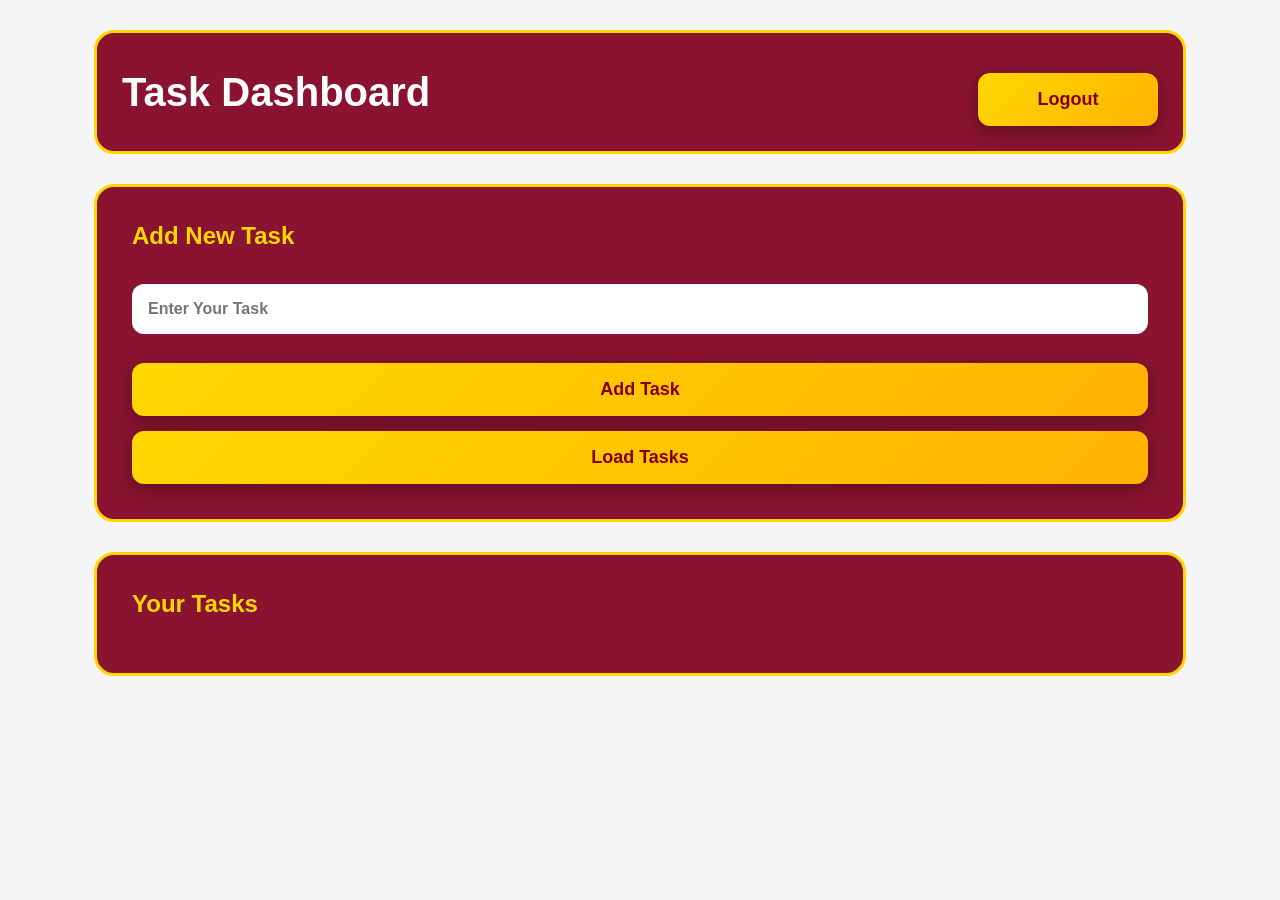
<file: home.html>
<!DOCTYPE html>
<html>
<head>
    <title>Dashboard</title>
    <link rel="stylesheet" href="style.css">
</head>
<body>

<div class="dashboard-container">

    <div class="navbar">

        <h1>Task Dashboard</h1>

        <button class="logout-btn" onclick="logout()">Logout</button>

    </div>

    <div class="task-box">

        <h2>Add New Task</h2>

        <input type="text" id="taskInput" placeholder="Enter Your Task">

        <button onclick="addTask()">Add Task</button>

        <button onclick="getTasks()">Load Tasks</button>

    </div>

    <div class="tasks-section">

        <h2>Your Tasks</h2>

        <ul id="taskList"></ul>

</html>
</file>
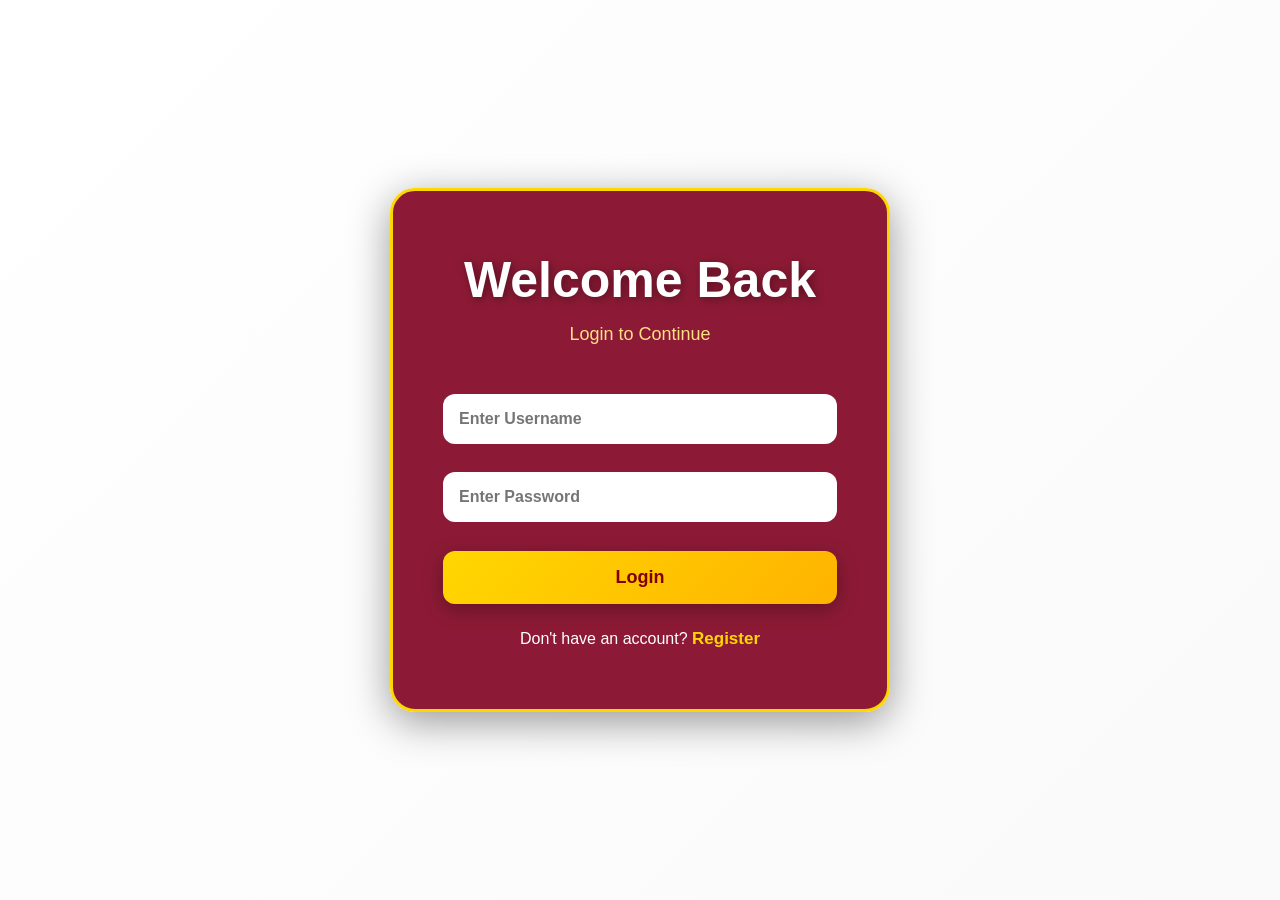
<file: login.html>
<!DOCTYPE html>
<html>
<head>
    <title>Login</title>
    <link rel="stylesheet" href="style.css">
</head>
<body>

<div class="background"></div>

<div class="container">

    <h1>Welcome Back</h1>

    <p class="subtitle">Login to Continue</p>

    <input type="text" id="username" placeholder="Enter Username">

    <input type="password" id="password" placeholder="Enter Password">

    <button onclick="login()">Login</button>

    <p class="link-text">
        Don't have an account?
        <a href="register.html">Register</a>
    </p>

</div>

<script src="login.js"></script>

</body>
</html>
</file>
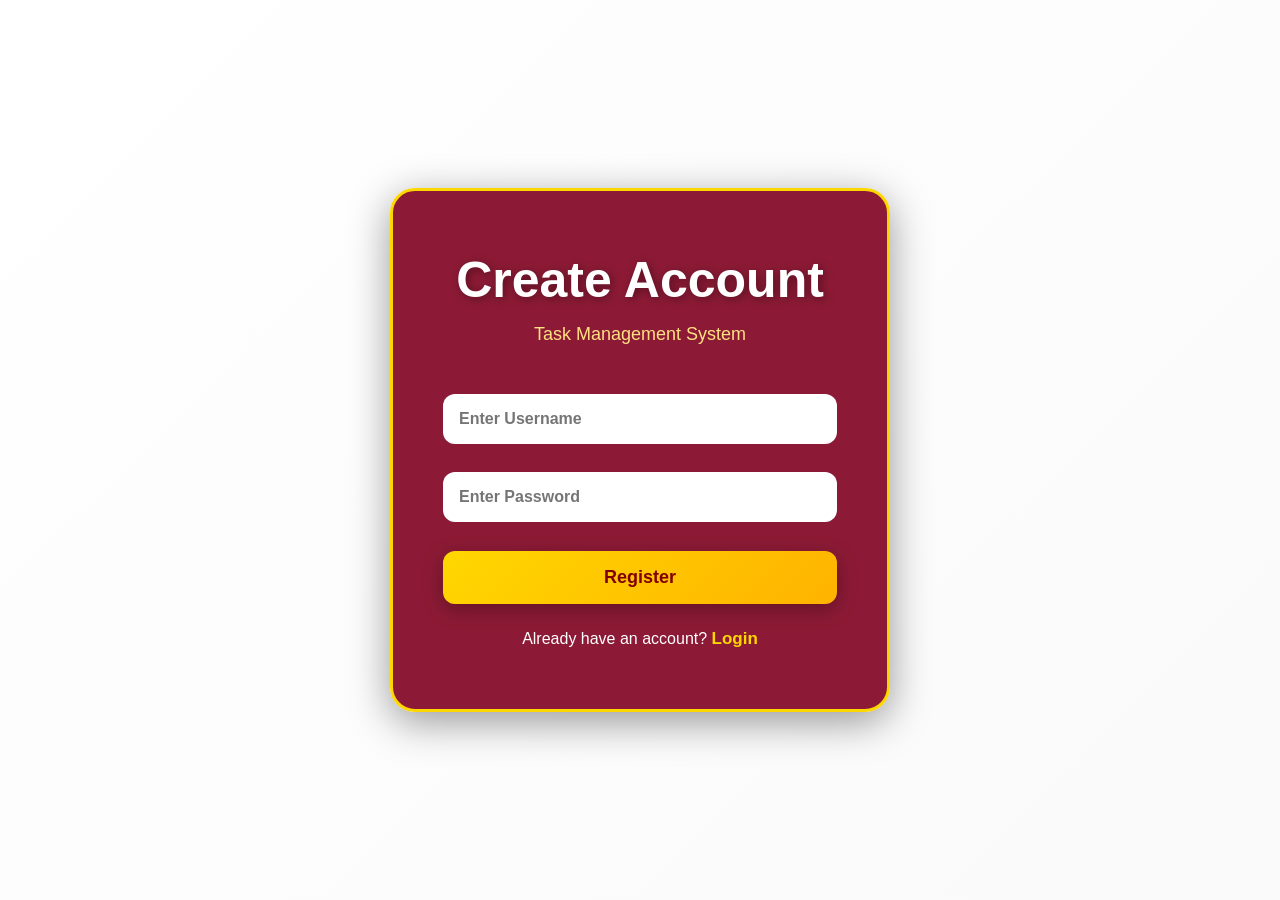
<file: register.html>
<!DOCTYPE html>
<html>
<head>
    <title>Register</title>
    <link rel="stylesheet" href="style.css">
</head>
<body>

<div class="background"></div>

<div class="container">

    <h1>Create Account</h1>

    <p class="subtitle">Task Management System</p>

    <input type="text" id="username" placeholder="Enter Username">

    <input type="password" id="password" placeholder="Enter Password">

    <button onclick="register()">Register</button>

    <p class="link-text">
        Already have an account?
        <a href="login.html">Login</a>
    </p>

</div>

<script src="register.js"></script>

</body>
</html>
</file>
<file: style.css>
*{
    margin: 0;
    padding: 0;
    box-sizing: border-box;
}

body{
    font-family: Arial, Helvetica, sans-serif;
    min-height: 100vh;
    overflow-x: hidden;
    background: #f5f5f5;
}

/* Animated Background */

.background{
    position: absolute;
    width: 100%;
    height: 100%;

    background: linear-gradient(
        135deg,
        #ffffff,
        #f8f8f8,
        #ececec,
        #ffffff
    );

    background-size: 400% 400%;

    animation: gradient 12s ease infinite;

    z-index: -1;
}

@keyframes gradient{

    0%{
        background-position: 0% 50%;
    }

    50%{
        background-position: 100% 50%;
    }

    100%{
        background-position: 0% 50%;
    }

}

/* Login & Register Box */

.container{

    width: 500px;

    padding: 60px 50px;

    background: rgba(128, 0, 32, 0.90);

    backdrop-filter: blur(18px);

    border-radius: 25px;

    box-shadow: 0 10px 40px rgba(0,0,0,0.4);

    text-align: center;

    position: absolute;

    top: 50%;

    left: 50%;

    transform: translate(-50%, -50%);

    color: white;

    border: 3px solid #ffd700;
}

/* Main Heading */

.container h1{

    margin-bottom: 15px;

    font-size: 50px;

    color: white;

    text-shadow: 2px 2px 10px rgba(0,0,0,0.4);
}

/* Subtitle */

.subtitle{

    margin-bottom: 35px;

    color: #ffe082;

    font-size: 18px;
}

/* Inputs */

input{

    width: 100%;

    padding: 16px;

    margin: 14px 0;

    border: none;

    border-radius: 12px;

    outline: none;

    font-size: 16px;

    background: white;

    color: maroon;

    font-weight: bold;
}

/* Buttons */

button{

    width: 100%;

    padding: 16px;

    border: none;

    border-radius: 12px;

    background: linear-gradient(
        135deg,
        #ffd700,
        #ffb300
    );

    color: maroon;

    font-size: 18px;

    font-weight: bold;

    cursor: pointer;

    transition: 0.4s;

    margin-top: 15px;

    box-shadow: 0 5px 20px rgba(0,0,0,0.3);
}

button:hover{

    transform: scale(1.05);

    background: linear-gradient(
        135deg,
        #ffcc00,
        #ffd700
    );

    box-shadow: 0 8px 25px rgba(255,215,0,0.5);
}

/* Bottom Links */

.link-text{

    margin-top: 25px;

    color: white;

    font-size: 16px;
}

.link-text a{

    color: #ffd700;

    text-decoration: none;

    font-weight: bold;

    font-size: 17px;
}

/* Dashboard */

.dashboard-container{

    width: 90%;

    margin: auto;

    padding: 30px;

    color: maroon;
}

/* Navbar */

.navbar{

    display: flex;

    justify-content: space-between;

    align-items: center;

    background: rgba(128, 0, 32, 0.92);

    padding: 25px;

    border-radius: 20px;

    margin-bottom: 30px;

    color: white;

    border: 3px solid #ffd700;
}

.navbar h1{

    color: white;

    font-size: 40px;
}

/* Logout Button */

.logout-btn{

    width: 180px;
}

/* Task Box */

.task-box{

    background: rgba(128, 0, 32, 0.92);

    padding: 35px;

    border-radius: 20px;

    margin-bottom: 30px;

    color: white;

    border: 3px solid #ffd700;
}

.task-box h2{

    margin-bottom: 20px;

    color: #ffd700;
}

/* Tasks Section */

.tasks-section{

    background: rgba(128, 0, 32, 0.92);

    padding: 35px;

    border-radius: 20px;

    color: white;

    border: 3px solid #ffd700;
}

.tasks-section h2{

    margin-bottom: 20px;

    color: #ffd700;
}

/* Task List */

#taskList{

    list-style: none;

    padding: 0;
}

#taskList li{

    background: white;

    color: maroon;

    padding: 18px;

    margin: 15px 0;

    border-radius: 15px;

    font-weight: bold;

    font-size: 18px;

    transition: 0.4s;

    box-shadow: 0 5px 15px rgba(0,0,0,0.2);
}

#taskList li:hover{

    transform: translateX(10px);

    background: #ffe082;
}
</file>
